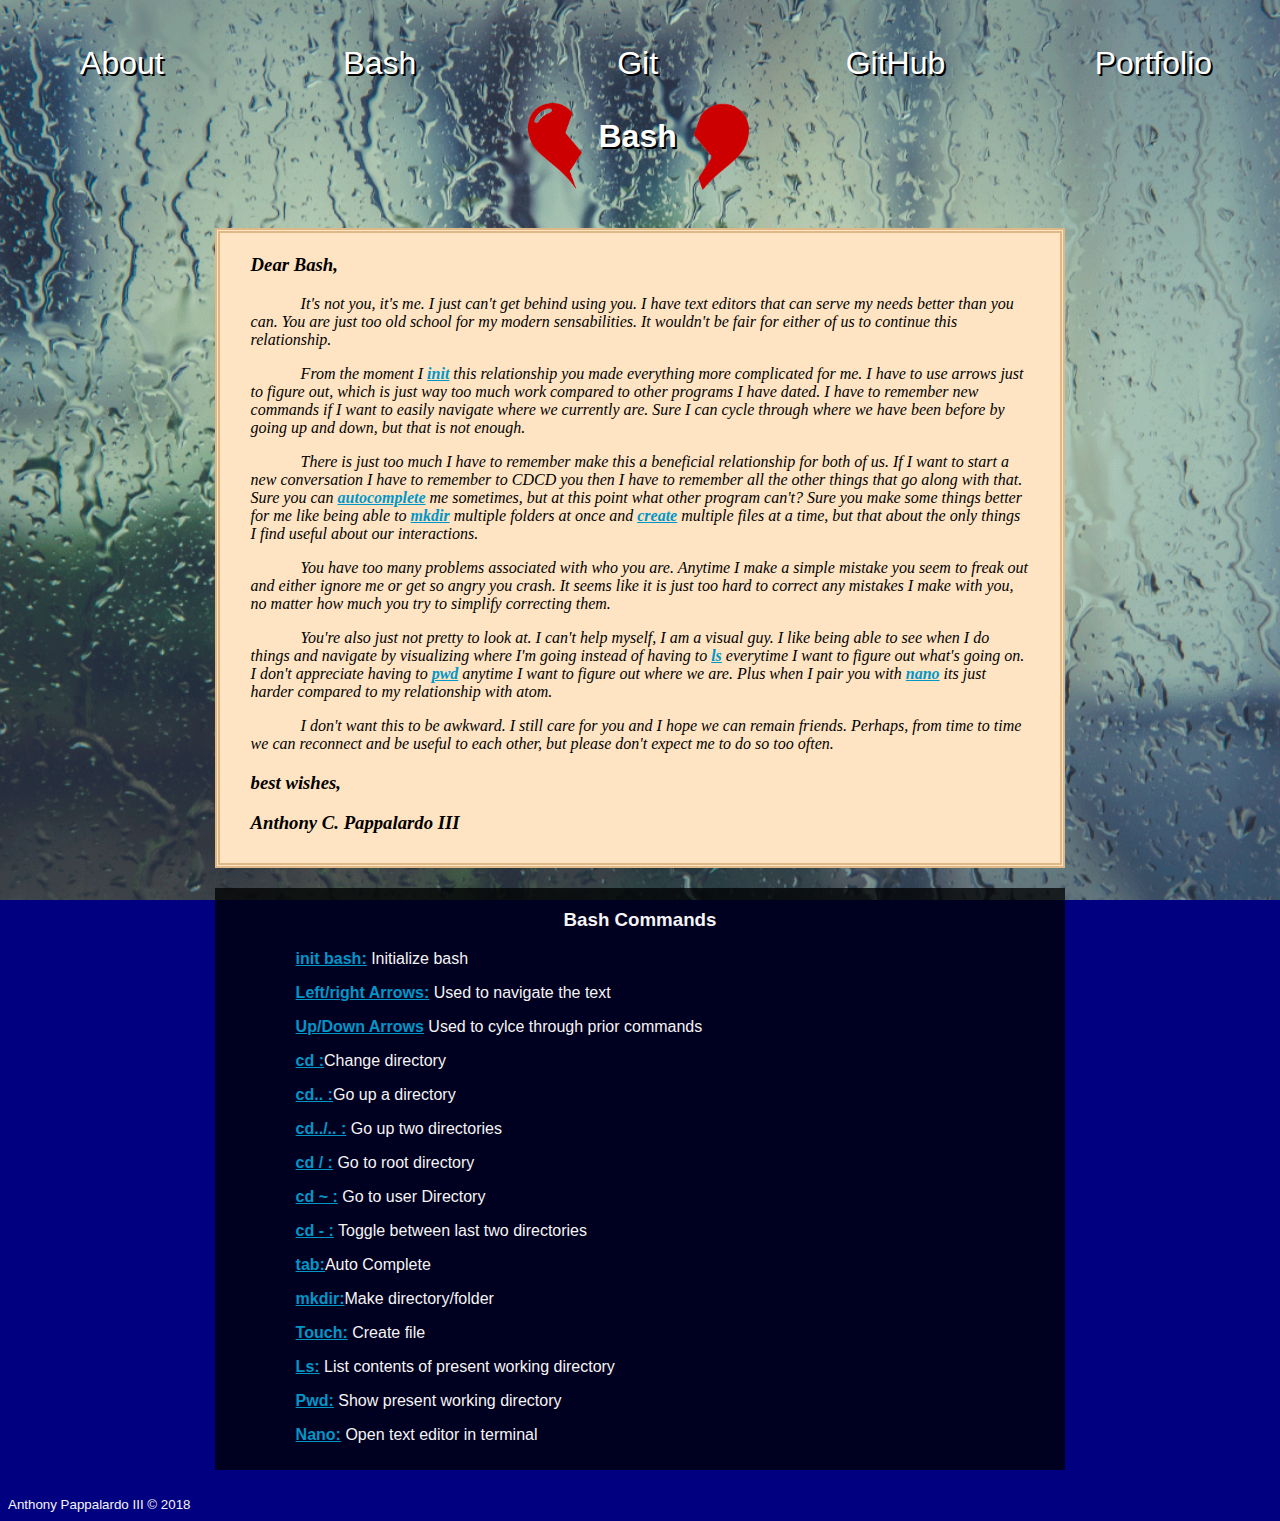
<file: bash.html>
<!DOCTYPE html>
<html>
  <head>
    <meta charset="utf-8">
    <meta name="viewport" content="width=device-width, initial-scale=1.0">
    <link rel="stylesheet" href="css/bash.css">
    <title>Bash Love Letter</title>
  </head>
  <body>
    <!-- =======top of page===== -->
    <header>
      <h1>Bash</h1>
      <figure class="broken-heart" id="left-heart"><img src="img/broken-heart-left.gif" alt="half heart break"></figure>
      <figure class="broken-heart" id="right-heart"><img src="img/broken-heart-right.gif" alt="half heart break"></figure>
      <nav>
        <ul>
          <li><a href="index.html">About</a></li>
          <li><a href="bash.html">Bash</a></li>
          <li><a href="git.html">Git</a></li>
          <li><a href="github.html">GitHub</a></li>
          <li><a href="https://creative.colorado.edu/~anpa7322/dev/index.html">Portfolio</a></li>
        </ul>
      </nav>
    </header>
    <!-- ========main stuff on page======== -->
    <main>
      <section class="letter">
        <h3>Dear Bash,</h3>
        <p>
          It's not you, it's me. I just can't get behind using you. I have text editors that can serve my needs better than you can. You are just too old school for my modern sensabilities. It wouldn't be fair for either of us to continue this relationship.
        </p>
        <p>
          From the moment I <span id="init" class="key-word">init</span> this relationship you made everything more complicated for me. I have to use <span class="key-words" id="arrows">arrows</span> just to figure out, which is just way too much work compared to other programs I have dated. I have to remember new commands if I want to easily navigate where we currently are. Sure I can <span class="key-words" id="cylce">cycle through</span> where we have been before by going up and down, but that is not enough. </p>
        <p>
          There is just too much I have to remember make this a beneficial relationship for both of us. If I want to start a new conversation I have to remember to <span class="key-words" id="cd">CD</span>CD you then I have to remember all the other things that go along with that. Sure you can <span class="key-word" id="tab">autocomplete</span> me sometimes, but at this point what other program can't? Sure you make some things better for me like being able to <span class="key-word" id="mkdir">mkdir</span> multiple folders at once and <span class="key-word" id="touch">create</span> multiple files at a time, but that about the only things I find useful about our interactions.
        </p>
        <p>
          You have too many problems associated with who you are. Anytime I make a simple mistake you seem to freak out and either ignore me or get so angry you crash. It seems like it is just too hard to correct any mistakes I make with you, no matter how much you try to simplify correcting them.
        </p>
        <p>
          You're also just not pretty to look at. I can't help myself, I am a visual guy. I like being able to see when I do things and navigate by visualizing where I'm going instead of having to <span class="key-word" id="ls">ls</span> everytime I want to figure out what's going on. I don't appreciate having to <span class="key-word" id="pwd">pwd</span> anytime I want to figure out where we are. Plus when I pair you with <span class="key-word" id="nano">nano</span> its just harder compared to my relationship with atom.
        </p>
        <p>
          I don't want this to be awkward. I still care for you and I hope we can remain friends. Perhaps, from time to time we can reconnect and be useful to each other, but please don't expect me to do so too often.
        </p>
        <h3>best wishes,</h3>
        <h3>Anthony C. Pappalardo III</h3>
      </section>
      <aside>
        <h3>Bash Commands</h3>
        <p>
          <span class="key-word">init bash:</span>    Initialize bash</p>
        <p>
          <span class="key-word">Left/right Arrows:</span> Used to navigate the text</p>
        <p>
          <span class="key-word">Up/Down Arrows</span> Used to cylce through prior commands</p>
        <p>
          <span class="key-word">cd :</span>Change directory
        </p>
        <p>
          <span class="key-word">cd.. :</span>Go up a directory
        </p>
        <p>
          <span class="key-word">cd../.. :</span> Go up two directories
        </p>
        <p>
          <span class="key-word">cd / :</span> Go to root directory
        </p>
        <p>
          <span class="key-word">cd ~ :</span> Go to user Directory
        </p>
        <p>
          <span class="key-word">cd -  :</span> Toggle between last two directories
        </p>
        <p>
          <span class="key-word">tab:</span>Auto Complete
        </p>
        <p>
          <span class="key-word">mkdir:</span>Make directory/folder
        </p>
        <p>
          <span class="key-word">Touch:</span>
          Create file
        </p>
        <p>
          <span class="key-word">Ls:</span>
          List contents of present working directory
        </p>
        <p>
          <span class="key-word">Pwd:</span>
          Show present working directory
        </p>
        <p>
          <span class="key-word">Nano:</span>
          Open text editor in terminal
        </p>
      </aside>
    </main>
    <!-- =======bottom of page========= -->
    <footer>
      <small>Anthony Pappalardo III &copy; 2018</small>
    </footer>
  </body>
</html>
<!-- cool things to do  -->
<!-- 1. fade in black background with a heart break animation probably a gif -->
</file>
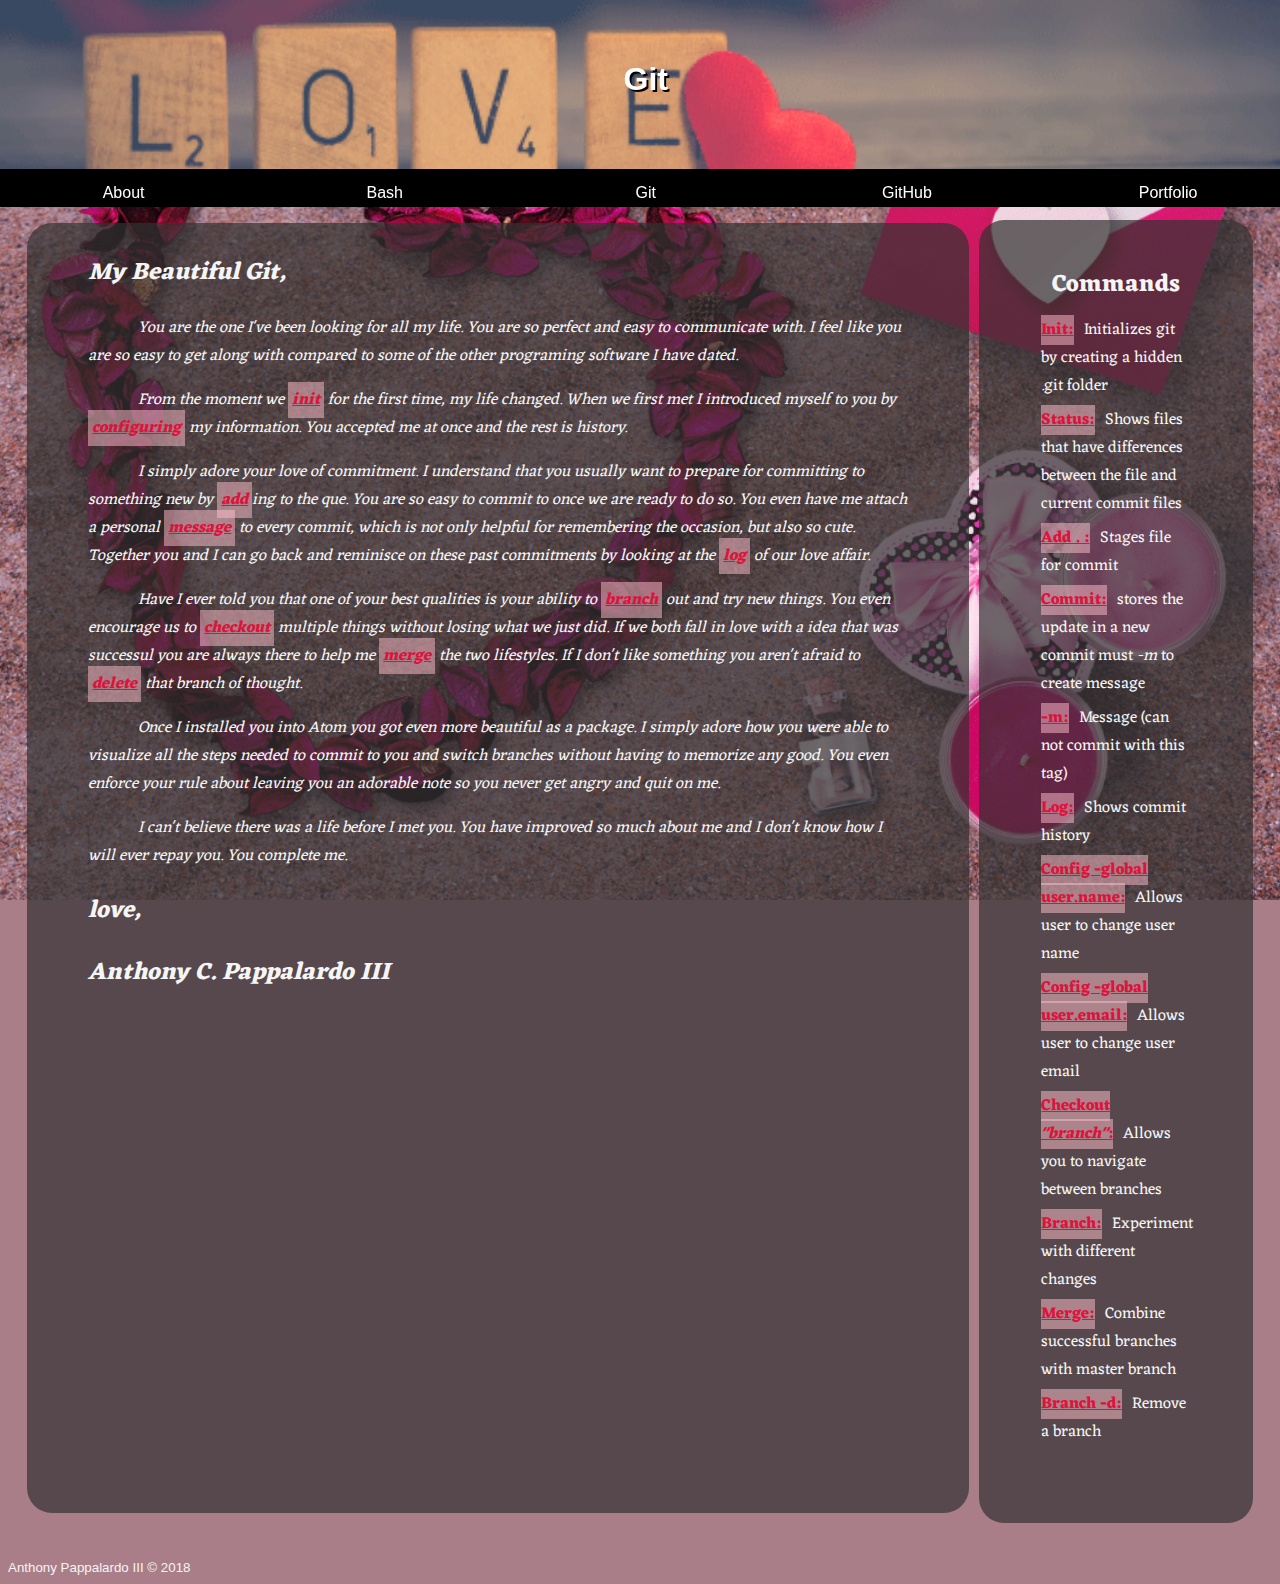
<file: git.html>
<!DOCTYPE html>
<html>
  <head>
    <meta charset="utf-8">
    <meta name="viewport" content="width=device-width, initial-scale=1.0">
    <link href="https://fonts.googleapis.com/css?family=Eczar" rel="stylesheet">
    <link rel="stylesheet" href="css/git.css">
    <title>Git Love Letter</title>
  </head>
  <body>
    <!-- =======top of page===== -->
    <header>
      <h1>Git</h1>
      <nav>
        <ul>
          <li><a href="index.html">About</a></li>
          <li><a href="bash.html">Bash</a></li>
          <li><a href="git.html">Git</a></li>
          <li><a href="github.html">GitHub</a></li>
          <li><a href="https://creative.colorado.edu/~anpa7322/dev/index.html">Portfolio</a></li>
        </ul>
      </nav>
    </header>
    <!-- ========main stuff on page======== -->
    <main>
      <article class="letter">
        <h2>My Beautiful Git,</h2>
        <p>
          You are the one I've been looking for all my life. You are so perfect and easy to communicate with. I feel like you are so easy to get along with compared to some of the other programing software I have dated.
        </p>
        <p>
          From the moment we <span class="key-word">init</span> for the first time, my life changed. When we first met I introduced myself to you by <span class="key-word">configuring</span> my information. You accepted me at once and the rest is history.
        </p>
        <p>
          I simply adore your love of commitment. I understand that you usually want to prepare for committing to something new by <span class="key-word">add</span>ing to the que. You are so easy to <span>commit</span> to once we are ready to do so. You even have me attach a personal <span class="key-word">message</span> to every commit, which is not only helpful for remembering the occasion, but also so cute. Together you and I can go back and reminisce on these past commitments by looking at the <span class="key-word">log</span> of our love affair.
        </p>
        <p>
          Have I ever told you that one of your best qualities is your ability to <span class="key-word">branch</span> out and try new things. You even encourage us to <span class="key-word">checkout</span> multiple things without losing what we just did. If we both fall in love with a idea that was successul you are always there to help me <span class="key-word">merge</span> the two lifestyles. If I don't like something you aren't afraid to <span class="key-word">delete</span> that branch of thought.
          </p>
          <p>
            Once I installed you into Atom you got even more beautiful as a package. I simply adore how you were able to visualize all the steps needed to commit to you and switch branches without having to memorize any good. You even enforce your rule about leaving you an adorable note so you never get angry and quit on me.
          </p>
          <p>
            I can't believe there was a life before I met you. You have improved so much about me and I don't know how I will ever repay you. You complete me.
          </p>
        <h2>love,</h2>
        <h2>Anthony C. Pappalardo III</h2>
      </article>
      <aside>
        <h2>Commands</h2>
        <p><span class="key-word">Init:</span>Initializes git by creating a hidden .git folder</p>
        <p><span class="key-word">Status:</span>Shows files that have differences between the file and current commit files</p>
        <p><span class="key-word">Add . :</span>Stages file for commit</p>
        <p><span class="key-word">Commit:</span>stores the update in a new commit must <i>-m</i> to create message</p>
        <p><span class="key-word">-m:</span>Message (can not commit with this tag)</p>
        <p><span class="key-word">Log:</span>Shows commit history</p>
        <p><span class="key-word">Config -global user.name:</span>Allows user to change user name </p>
        <p><span class="key-word">Config -global user.email:</span>Allows user to change user email </p>
        <p><span class="key-word">Checkout <i>"branch"</i>:</span>Allows you to navigate between branches</p>
        <p><span class="key-word">Branch:</span>Experiment with different changes</p>
        <p><span class="key-word">Merge:</span>Combine successful branches with master branch</p>
        <p><span class="key-word">Branch -d:</span>Remove a branch</p>
      </aside>
    </main>
    <!-- =======bottom of page========= -->
    <footer>
      <small>Anthony Pappalardo III &copy; 2018</small>
    </footer>
  </body>
</html>
<!-- cool things to do  -->
</file>
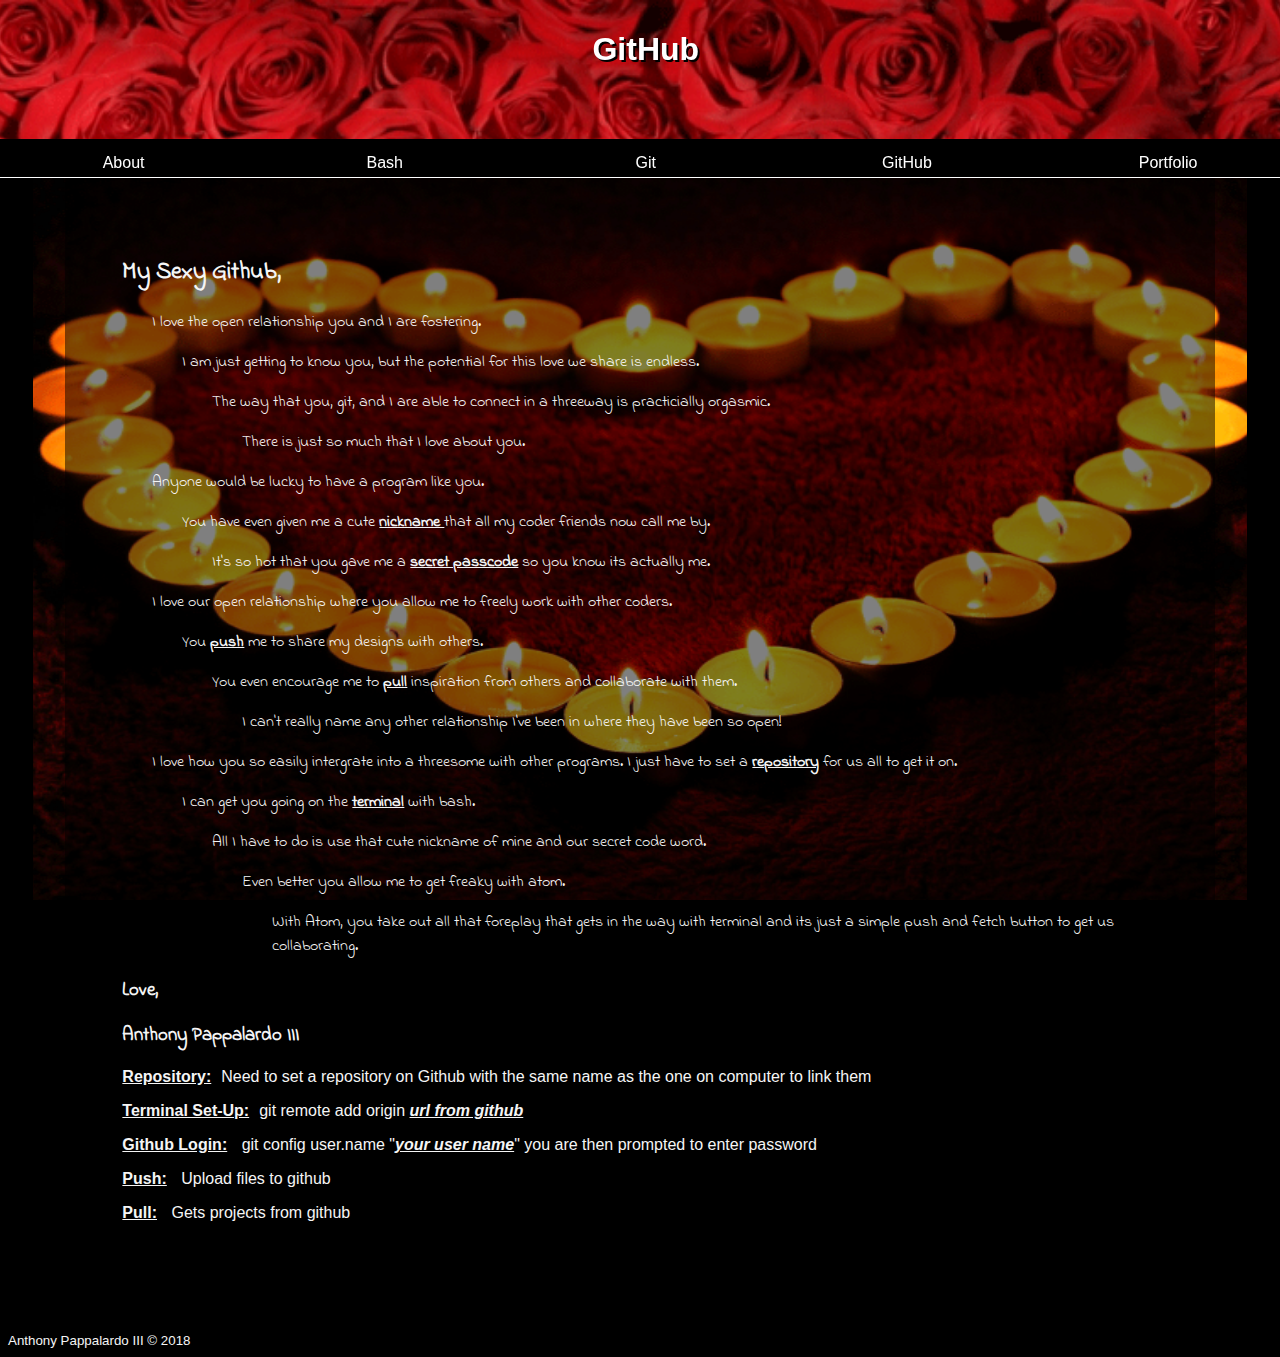
<file: github.html>
<!DOCTYPE html>
<html>
  <head>
    <meta charset="utf-8">
    <meta name="viewport" content="width=device-width, initial-scale=1.0">
    <link href="https://fonts.googleapis.com/css?family=Indie+Flower" rel="stylesheet">
    <link rel="stylesheet" href="css/github.css">
    <title>GitHub Love Letter</title>
  </head>
  <body>
    <!-- =======top of page===== -->
    <header>
      <h1>GitHub</h1>
      <nav>
        <ul>
          <li><a href="index.html">About</a></li>
          <li><a href="bash.html">Bash</a></li>
          <li><a href="git.html">Git</a></li>
          <li><a href="github.html">GitHub</a></li>
          <li><a href="https://creative.colorado.edu/~anpa7322/dev/index.html">Portfolio</a></li>
        </ul>
      </nav>
    </header>
    <!-- ========main stuff on page======== -->
    <main>
      <article class="letter">
        <h2>My Sexy Github,</h2>
        <section class="paragraph1">
          <p class="par1">I love the open relationship you and I are fostering.</p>
          <p class="par2">I am just getting to know you, but the potential for this love we share is endless.</p>
          <p class="par3">The way that you, git, and I are able to connect in a threeway is practicially orgasmic.</p>
          <p class="par4">There is just so much that I love about you.</p>
        </section>
        <section class="paragraph2">
          <p class="par1">Anyone would be lucky to have a program like you.</p>
          <p class="par2">You have even given me a cute <span>nickname </span>that all my coder friends now call me by.</p>
          <p class="par3">It's so hot that you gave me a <span>secret passcode</span> so you know its actually me.</p>
        </section>
        <section class="paragraph3">
          <p class="par1">I love our open relationship where you allow me to freely work with other coders.</p>
          <p class="par2">You <span>push</span> me to share my designs with others.</p>
          <p class="par3">You even encourage me to <span>pull</span> inspiration from others and collaborate with them.</p>
          <p class="par4">I can't really name any other relationship I've been in where they have been so open!</p>
        </section>
        <section class="paragraph4">
          <p class="par1">I love how you so easily intergrate into a threesome with other programs. I just have to set a <span>repository</span> for us all to get it on.</p>
          <p class="par2">I can get you going on the <span>terminal</span> with bash.</p>
          <p class="par3">All I have to do is use that cute nickname of mine and our secret code word.</p>
          <p class="par4">Even better you allow me to get freaky with atom.</p>
          <p class="par5">With Atom, you take out all that foreplay that gets in the way with terminal and its just a simple push and fetch button to get us collaborating. </p>
        </section>
        <section>
          <h3>Love,</h3>
          <h3>Anthony Pappalardo III</h3>
        </section>
        <aside>
          <p><span class="a-t">Repository:</span>Need to set a repository on Github with the same name as the one on computer to link them</p>
          <p><span class="a-t">Terminal Set-Up:</span>git remote add origin <span class="i">url from github</span></p>
          <p><span class="a-t">Github Login:</span> git config user.name "<span class="i">your user name</span>" you are then prompted to enter password</p>
          <p><span class="a-t">Push:</span> Upload files to github</p>
          <p><span class="a-t">Pull:</span> Gets projects from github</p>
        </aside>
      </article>
    </main>
    <!-- =======bottom of page========= -->
    <footer>
      <small>Anthony Pappalardo III &copy; 2018</small>
    </footer>
  </body>
</html>
</file>
<file: css/bash.css>
/* to do
change font
  */

html{
  background-color: navy;
  background-image: url(../img/rain.gif);
  background-size: cover;
  background-position: center;
  background-repeat: no-repeat;
  background-attachment: fixed;
  font-family: helvetica;
}
header{
  background-size: cover;
  background-position: center;
  background-repeat: no-repeat;
  margin: -15px;
  margin-right: -5%;
  padding: 1%;
  padding-top: 50px;
  padding-bottom: 0px;
  width: 100%;
  text-align: center;
  color: white;

  text-shadow: 2px 2px black;
}
h1{
  margin-top: 75px;
}
.broken-heart img{
  height:100px;
  position: relative;
}
#left-heart{
  margin-top: -80px;
  margin-left: -120px;
}
#right-heart{
  margin-right: -120px;
  margin-top: -120px;
}
nav {
  width: 100%;
  z-index: 99;
  top: 0;
  margin-top: -250px;
  margin-left: -3%;
  padding-left: 2%;
  padding-top: 5%;
  position: relative;
}
nav ul {
  display: flex;
  text-align: center;
  position: absolute;
  width: 100%;
  margin: 0;
  margin-left: 0%;
  padding: 0;
  list-style: none;
}
nav li {
    width: 100%;
    box-sizing: border-box;
    margin: 0 auto;
    padding: 1em;
    padding-top: 15px;
    padding-bottom: 5px;
}
nav ul a {
    transition: 0.5s ease;
    text-align: center;
    font-size: 2em;
    color: white;
    text-decoration: none;
}
a:hover{
  transition: 0.25s ease;
  color: rgb(50,200,200);
  font-size:2.5em;
  text-decoration: underline;
  background-color: rgba(0,150,200,0.75);
  border-radius: 10px;
  padding: 5%;

}
main{
  margin: 2%;
  margin-top: 200px;
  font-family: 'Shadows Into Light', cursive;
  font-style: italic;
}
.letter{
  background-color: bisque;
  margin-left: 15%;
  margin-right: 15%;
  border: 5px double burlywood;
  padding: 2.5%;
  padding-top:2.5px;
  padding-bottom: 10px;
  margin-bottom: 20px;
}
h2{
  text-align: center;

}
p{
  text-indent: 50px;
}
footer{
  color: whitesmoke;
}
.key-word{
  text-decoration: underline;
  color: rgb(0,150,200);
  font-weight: bold;
  transition: 0.5s ease;
}
.key-word:hover{
  transition: 0.25s ease;
  font-size:1.2em;
}
aside{
  margin-left: 15%;
  margin-right: 15%;
  font-family: helvetica;
  font-style: normal;
  background-color: rgba(0,0,0,0.75);
  padding: 2.5%;
  padding-top:2.5px;
  padding-bottom: 10px;
  color: whitesmoke;
}
aside h3{
  text-align: center;
  font-weight: bold;
}
</file>
<file: css/git.css>
html{
  background-color: rgb(170,126,137);
  font-family: helvetica;
  color: whitesmoke;
  background-image:url(../img/rose-peddles-letter.gif);
  background-repeat: no-repeat;
  background-size: cover;
  background-attachment: fixed;
  background-position: center;
}
header{
  background-color: maroon;
  background-image: url(../img/love-blocks.gif);
  background-repeat: no-repeat;
  background-size: cover;
  margin-left: -15px;
  margin-top: -220px;
  margin-right: -5%;
  padding: 1%;
  padding-top: 50px;
  padding-bottom: 0px;
  width: 100%;
  text-align: center;
  color: white;
  position: fixed;
  text-shadow: 2px 2px black;
}
nav {
  width: 100%;
  z-index: 99;
  top: 0;
  margin-top: -15px;
  margin-left: -3%;
  padding-left: 2%;
  padding-top: 5%;
  position: relative;
}
nav ul {
  display: flex;
  text-align: center;
  position: absolute;
  width: 100%;
  margin: 0;
  margin-left: 0%;
  padding: 0;
  list-style: none;
}
nav li {
    width: 100%;
    box-sizing: border-box;
    margin: 0 auto;
    background-color: black;
    padding: 1em;
    padding-top: 15px;
    padding-bottom: 5px;
}
nav ul a {
    transition: 0.5s ease;
    text-align: center;
    color: white;
    text-decoration: none;
}
a:hover{
  transition: 0.25s ease;
  color: pink;
  font-size:1.2em;

}
main{
  margin: 2%;
  margin-top: 210px;
  margin-left: -1%;
  margin-right: -1%;
  padding: 2.5%;
  padding-top:2.5px;
  padding-bottom: 10px;
  font-family: 'Eczar', serif;
  font-style: italic;
  display: flex;
}
.letter{
  background-color: rgba(50,50,50,0.7);
  padding: 5%;
  padding-top: 10px;
  padding-bottom: 10px;
  margin-top: 10px;
  margin-bottom: 10px;
  border-radius: 25px;
  margin-right: 10px;
}
.key-word{
  text-decoration: underline;
  color: crimson;
  background-color: rgba(255,192,203,0.5);
  padding: 0.5%;
  font-weight: bold;
  transition: 0.5s ease;
}
.key-word:hover{
  transition: 0.25s ease;
  font-size:1.5em;
}
h3{
  margin-top: 50px;
  font-weight: bold;

}
p{
  text-indent: 50px;
}
aside{
  background-color: rgba(50,50,50,0.7);
  border-radius: 25px;
  padding: 5%;
  padding-top: 2%;
  font-style: normal;
  margin-top: 7px;
}
aside h2{
  text-align: center;
}
aside p{
  margin-top: -10px;
  text-indent: inherit;
}
aside p span{
  text-decoration: underline;
  font-weight: bold;
  margin-right: 10px;
}
</file>
<file: css/github.css>
html{
  background-color: black;
  font-family: helvetica;
  color: whitesmoke;
}
header{
  background-color: maroon;
  background-image:url(../img/roses.gif);
  background-repeat: no-repeat;
  background-size: cover;
  margin: -15px;
  margin-top: -175px;
  margin-right: -5%;
  padding: 1%;
  padding-top: 10px;
  padding-bottom: 0px;
  width: 100%;
  text-align: center;
  color: white;
  position: fixed;
  text-shadow: 2px 2px black;
}
nav {
  width: 100%;
  z-index: 99;
  top: 0;
  margin-top: -15px;
  margin-left: -3%;
  padding-left: 2%;
  padding-top: 5%;
  position: relative;
}
nav ul {
  display: flex;
  text-align: center;
  position: absolute;
  width: 100%;
  margin: 0;
  margin-left: 0%;
  padding: 0;
  list-style: none;
}
nav li {
    width: 100%;
    box-sizing: border-box;
    margin: 0 auto;
    background-color: black;
    border-bottom: solid 1px white;
    padding: 1em;
    padding-top: 15px;
    padding-bottom: 5px;
}
nav ul a {
    transition: 0.5s ease;
    text-align: center;
    color: white;
    text-decoration: none;
}
a:hover{
  transition: 0.25s ease;
  color: pink;
  font-size:1.2em;

}
main{
  margin: 2%;
  margin-top: 175px;
  padding: 2.5%;
  padding-top:2.5px;
  padding-bottom: 10px;
  font-family: 'Indie Flower';
  background-image:url(../img/candle-heart.gif);
  background-attachment: fixed;
  background-repeat: no-repeat;
  background-size: 100% 100%;
}
.letter{
  background-color: rgba(0,0,0,0.5);
  padding: 5%;
}
/* spacing for each line */
.par1{
  margin-left: 30px;
}
.par2{
  margin-left: 60px;
}
.par3{
  margin-left: 90px;
}
.par4{
  margin-left: 120px;
}
.par5{
  margin-left: 150px;
}
span{
  text-decoration: underline;
  font-weight: bold;
  transition: 0.5s ease;
}
span:hover{
  transition: 0.25s ease;
  font-size:1.5em;
}
/* aside  */
aside{
  font-family: helvetica;
}
.a-t{
  margin-right: 10px;
  text-decoration: underline;
  font-weight: bold;
}
.i{
  font-style: italic;
}
</file>
